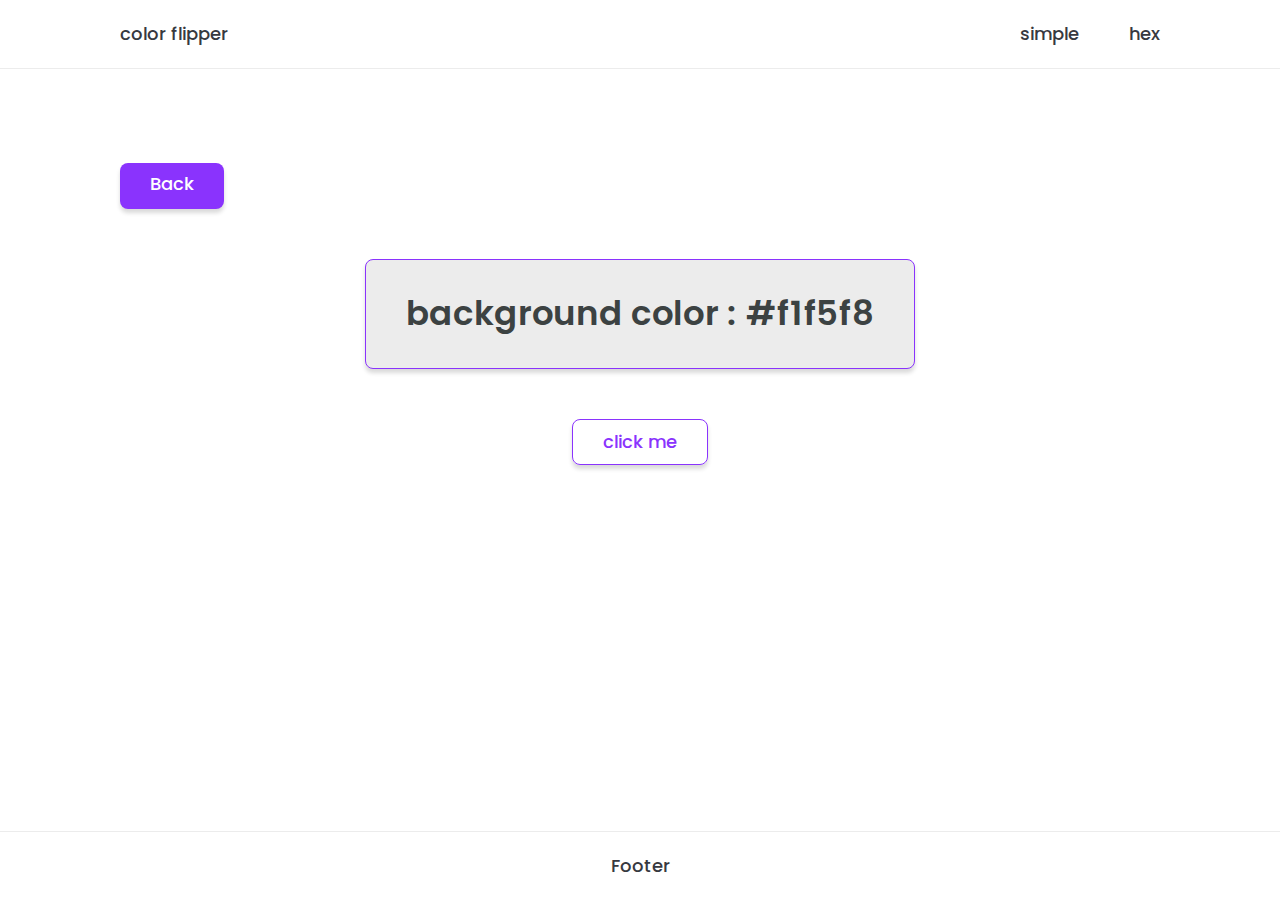
<file: 01-color-flipper/index.html>
<!DOCTYPE html>
<html lang="en">

<head>
  <meta charset="UTF-8">
  <meta name="viewport" content="width=device-width, initial-scale=1.0">
  <link rel="stylesheet" href="css/style.css">
  <title>Color-Flipper</title>
</head>

<body>
  <div class="wrapper">
    <header class="header" id="id-header">
      <div class="header__container">
        <nav class="header__nav nav">
          <a href="index.html" class="nav__link">
            color flipper
          </a>
          <div class="nav__wrap">
            <a href="index.html" class="nav__link">simple</a>
            <a href="hex.html" class="nav__link">hex</a>
          </div>
        </nav>
      </div>
    </header>
    <main class="page">

      <section class="hero section">
        <div class="hero__container">
          <a href="../index.html" class="hero__link">Back</a>
          <div class="hero__wrap">
            <h2 class="hero__title">background color : <span class="hero__text">#f1f5f8</span></h2>
            <button type="button" class="hero__button" id="btn">click me</button>
          </div>
        </div>


      </section>
    </main>
    <footer class="footer">
      <div class="footer__container">
        <a href="#id-header" class="footer__link">Footer</a>
      </div>

    </footer>

  </div>
  <script type="module" src="js/index.js"></script>
</body>

</html>
</file>
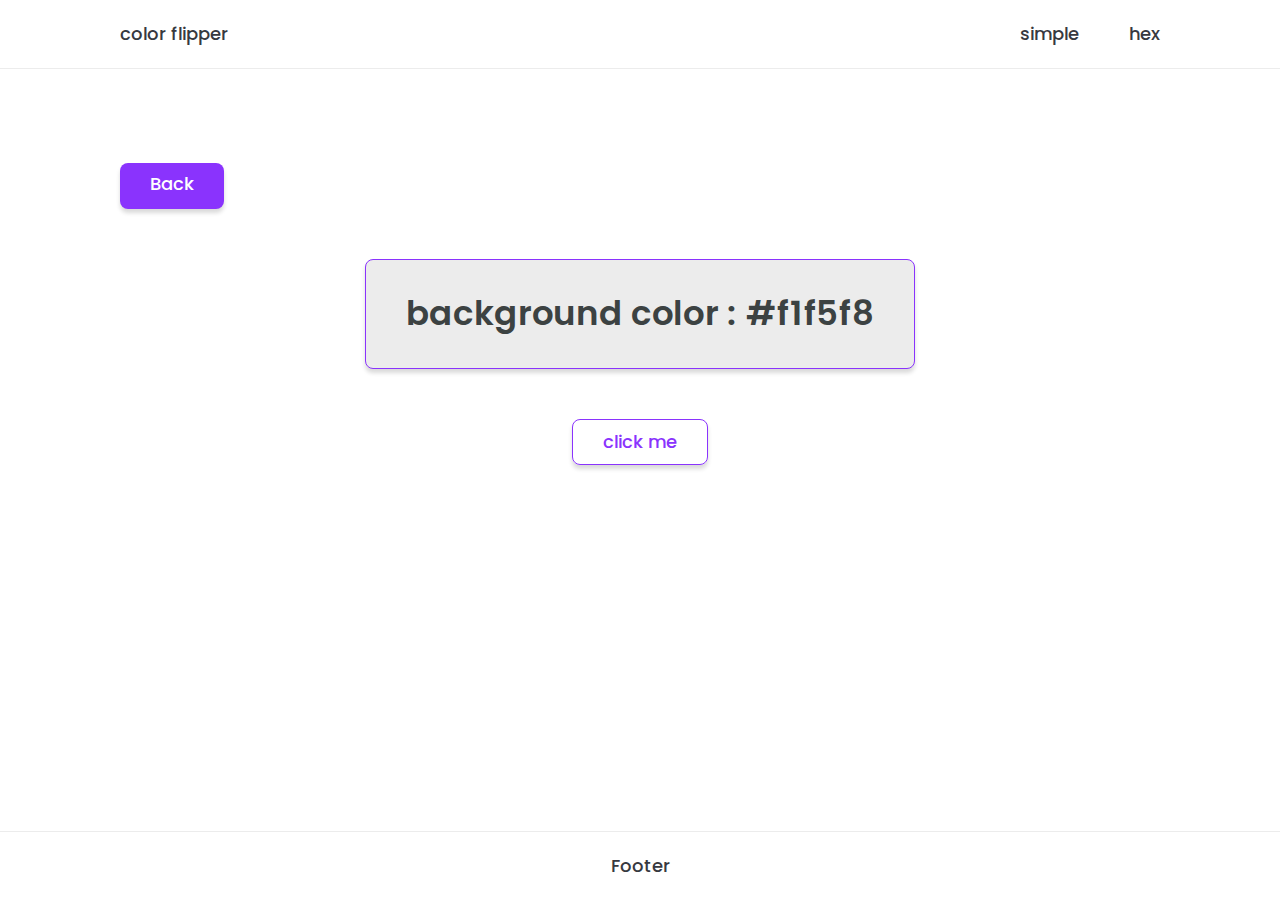
<file: 01-color-flipper/hex.html>
<!DOCTYPE html>
<html lang="en">

<head>
  <meta charset="UTF-8">
  <meta name="viewport" content="width=device-width, initial-scale=1.0">
  <link rel="stylesheet" href="css/style.css">
  <title>Color-Flipper</title>
</head>

<body>
  <div class="wrapper">
    <header class="header" id="id-header">
      <div class="header__container">
        <nav class="header__nav nav">
          <a href="index.html" class="nav__link">
            color flipper
          </a>
          <div class="nav__wrap">
            <a href="index.html" class="nav__link">simple</a>
            <a href="hex.html" class="nav__link">hex</a>
          </div>
        </nav>
      </div>
    </header>
    <main class="page">

      <section class="hero section">
        <div class="hero__container">
          <a href="../index.html" class="hero__link">Back</a>
          <div class="hero__wrap">
            <h2 class="hero__title">background color : <span class="hero__text">#f1f5f8</span></h2>
            <button type="button" class="hero__button" id="btn">click me</button>
          </div>
        </div>


      </section>
    </main>
    <footer class="footer">
      <div class="footer__container">
        <a href="#id-header" class="footer__link">Footer</a>
      </div>

    </footer>

  </div>
  <script type="module" src="js/hex.js"></script>
</body>

</html>
</file>
<file: 01-color-flipper/css/style.css>
/* connecting fonts */
@import url(fonts.css);

/* styles reset */
@import url(reset.css);

/* var root: */
:root {
  --primery-text-color: #37393f;
  --accent-color: #8a33fd;
  --hover-color: #6d2fbf;
}

/* general styles */
body {
  font-family: "Poppins", sans-serif;
  font-size: 18px;
  color: var(--primery-text-color);
}

/* wrapper */
.wrapper {
  overflow: clip;
  min-height: 100%;
  display: flex;
  flex-direction: column;
}

.wrapper > main {
  flex-grow: 1;
}

/* container */
[class*="__container"] {
  max-width: 1070px;
  margin: 0 auto;
  padding-left: 15px;
  padding-right: 15px;
}

.section {
  padding: 94px 0;
}

/* header */
.header {
  border-bottom: 1px solid #ececec;
}
.header__container {
}
.header__nav {
}
.nav {
  display: flex;
  justify-content: space-between;
}
.nav__link {
  font-weight: 500;

  padding-top: 25px;
  padding-bottom: 25px;
  position: relative;
  transition: color 0.3s;
}

.nav__link:hover::after,
.nav__link:focus::after {
  content: "";
  position: absolute;
  left: 0;
  bottom: 0;
  width: 100%;
  height: 4px;
  border-radius: 4px;
  background-color: var(--accent-color);
}

.nav__link:hover,
.nav__link:focus {
  color: var(--accent-color);
}

.nav__wrap {
  display: flex;
  gap: 50px;
}

/* main */
.hero__container {
}
.hero__link {
  font-weight: 500;
  font-size: 18px;
  text-align: center;
  color: #fff;

  border-radius: 8px;
  padding: 12px 30px;
  height: 46px;
  background-color: var(--accent-color);
  box-shadow: 0 4px 4px 0 rgba(0, 0, 0, 0.15);
  transition: background-color 0.3s;
}

.hero__link:hover,
.hero__link:focus {
  background-color: var(--hover-color);
}

.hero__wrap {
  display: flex;
  flex-direction: column;
  align-items: center;
  gap: 50px;
  margin-top: 50px;
}
.hero__title {
  font-weight: 600;
  font-size: 34px;
  line-height: 1.4;
  letter-spacing: 0.02em;
  color: #3c4242;
  background-color: #ececec;

  padding: 30px 40px;
  border: 1px solid var(--accent-color);
  border-radius: 8px;
  box-shadow: 0 4px 4px 0 rgba(0, 0, 0, 0.15);
}
.hero__text {
}
.hero__button {
  font-weight: 500;
  font-size: 18px;
  text-align: center;
  color: var(--accent-color);

  border-radius: 8px;
  padding: 12px 30px;
  height: 46px;
  border: 1px solid var(--accent-color);
  box-shadow: 0 4px 4px 0 rgba(0, 0, 0, 0.15);
  transition: background-color 0.5s;
}

.hero__button:hover,
.hero__button:focus {
  background-color: var(--accent-color);
  color: #ffffff;
  border: 1px solid transparent;
}

/* footer */

.footer {
  border-top: 1px solid #ececec;
}
.footer__container {
  display: flex;
  justify-content: center;
}
.footer__link {
  font-weight: 500;

  padding-top: 25px;
  padding-bottom: 25px;
  position: relative;
  transition: color 0.3s;
}

.footer__link:hover::before,
.footer__link:focus::before {
  content: "";
  position: absolute;
  left: 0;
  top: 0;
  width: 100%;
  height: 4px;
  border-radius: 4px;
  background-color: var(--accent-color);
}

.footer__link:hover,
.footer__link:focus {
  color: var(--accent-color);
}
</file>
